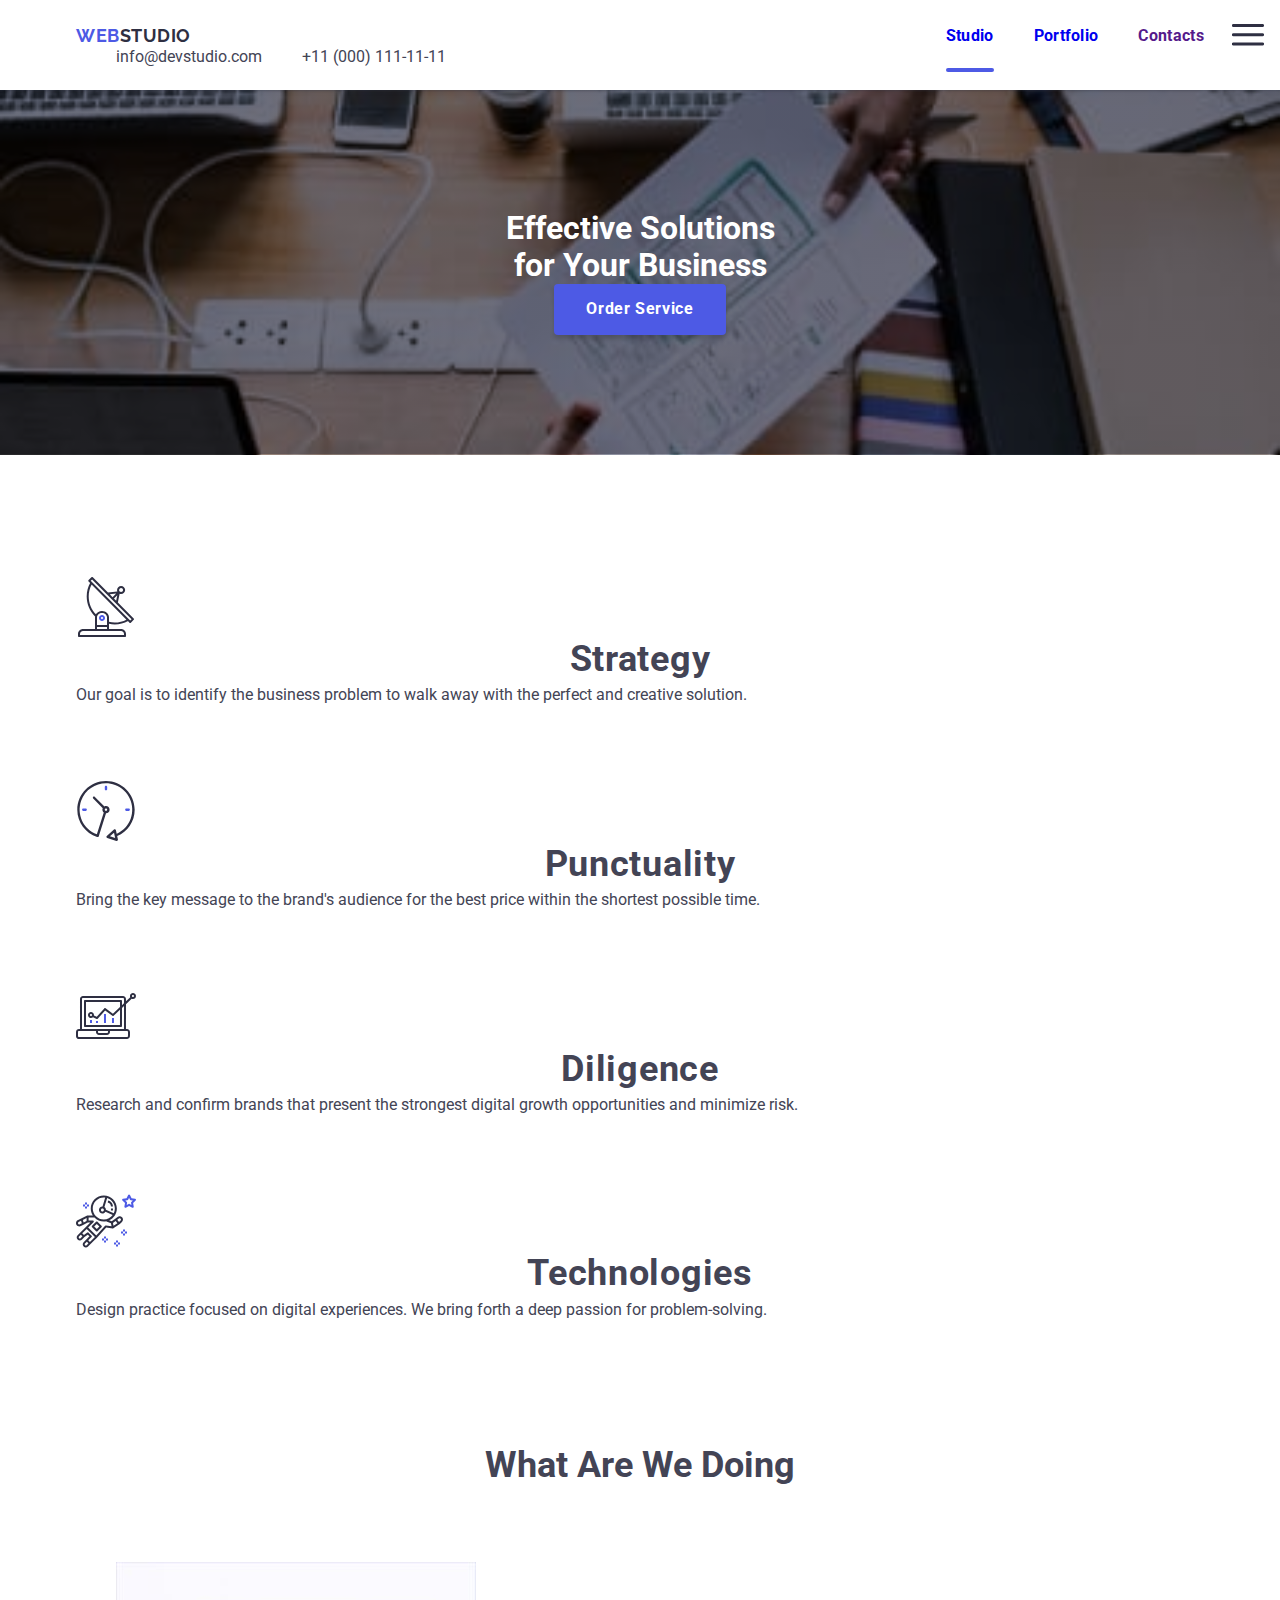
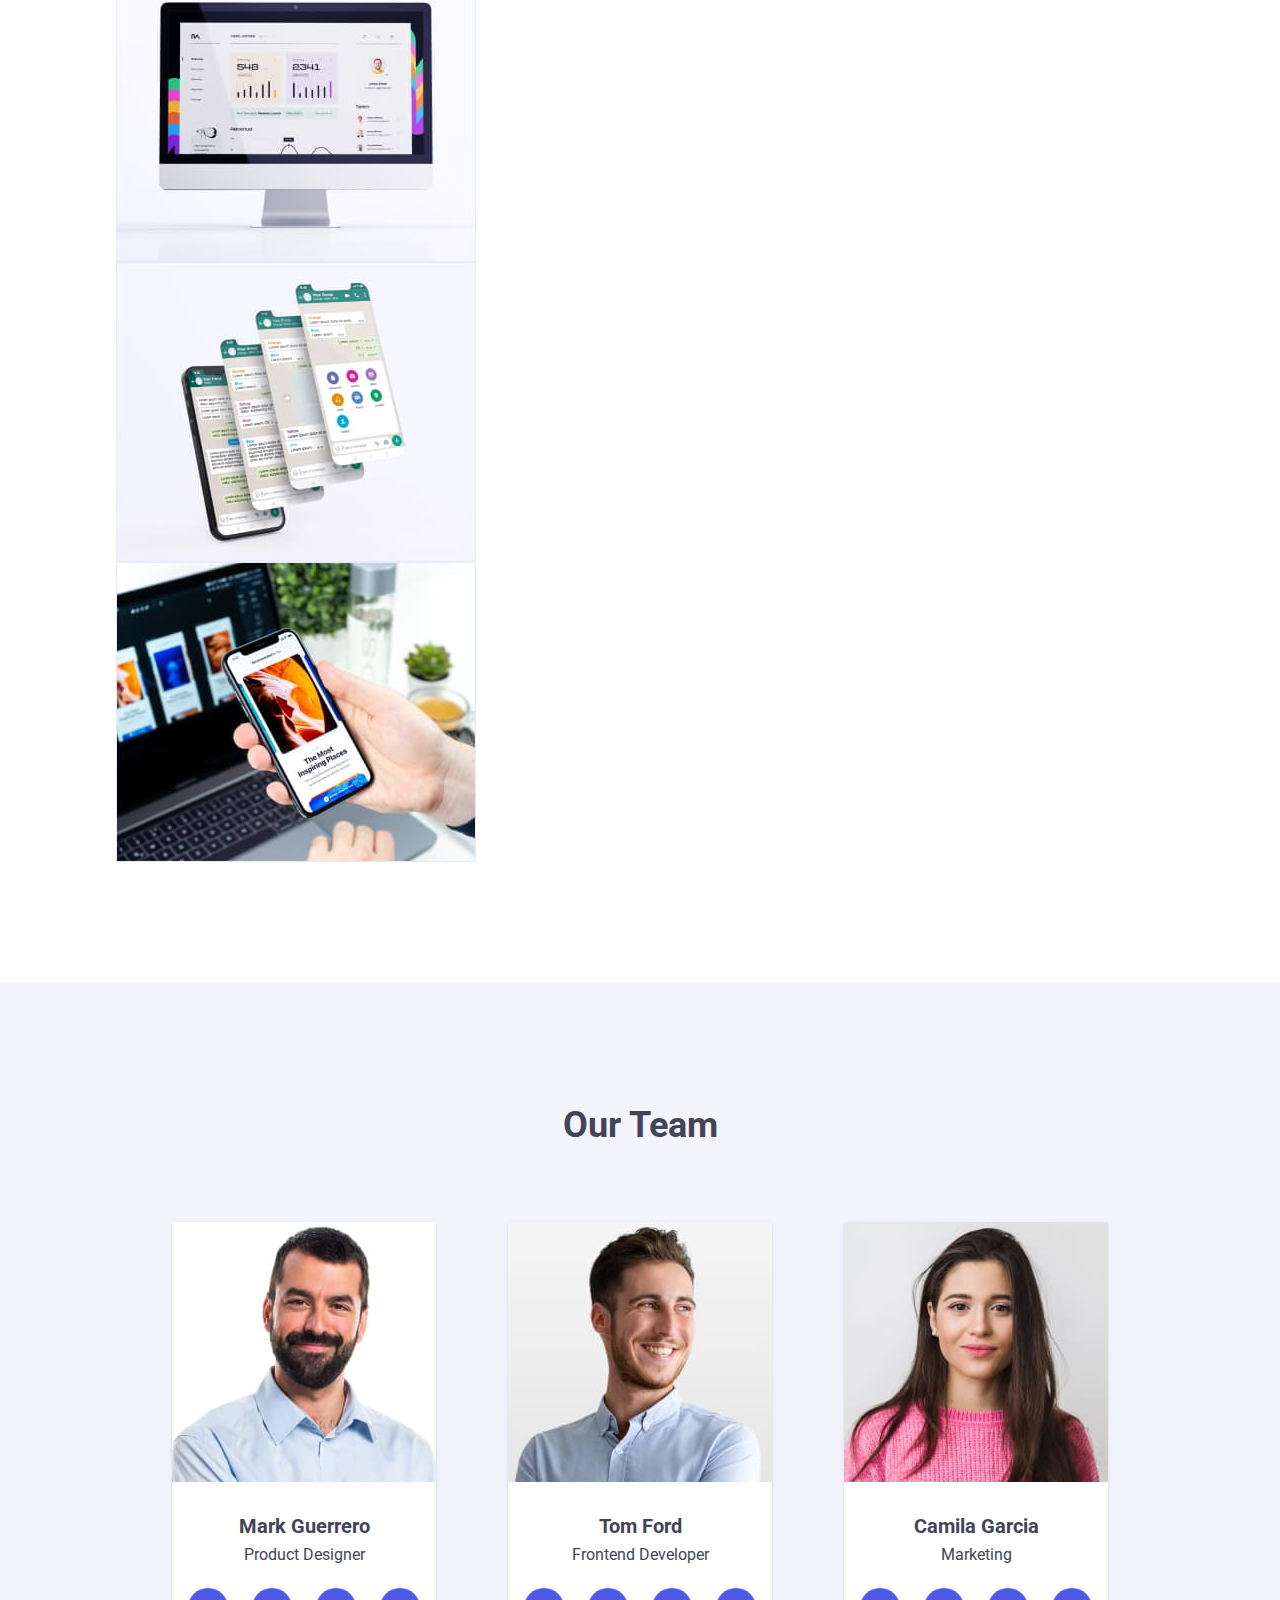
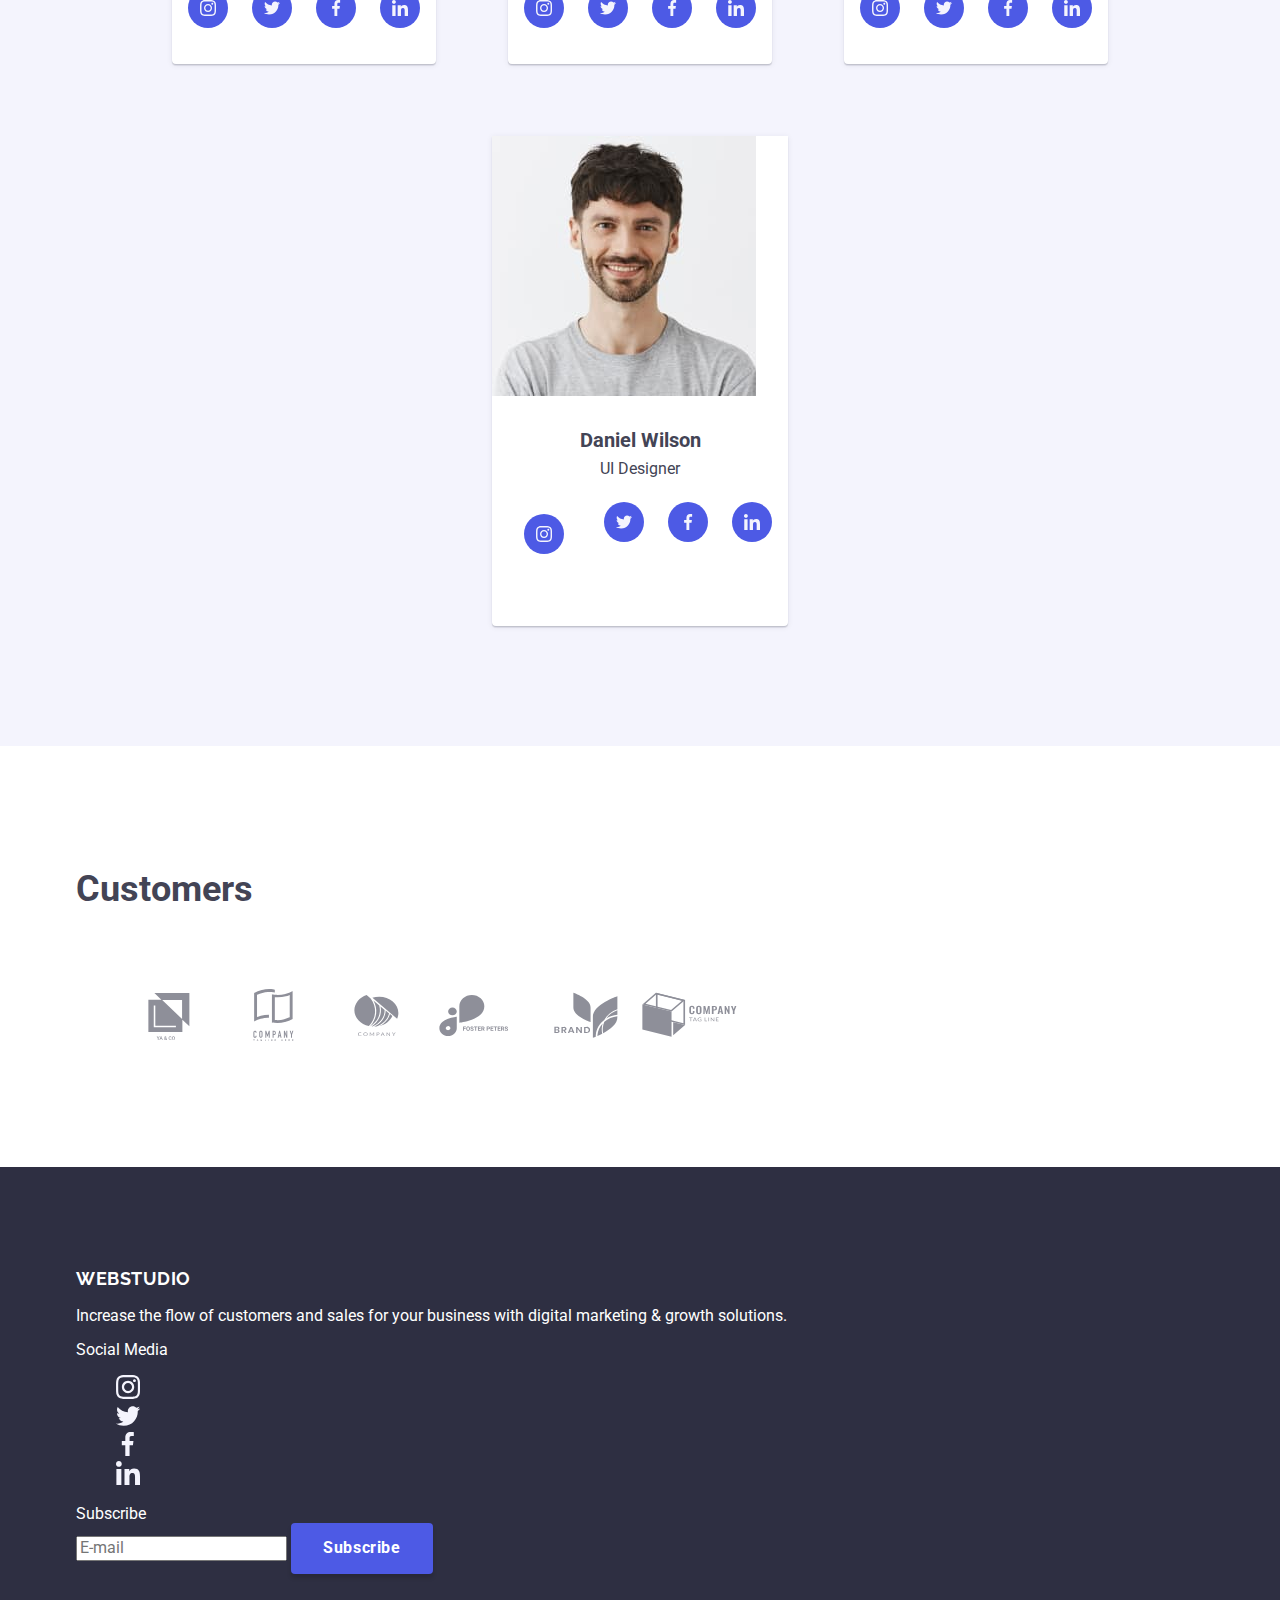
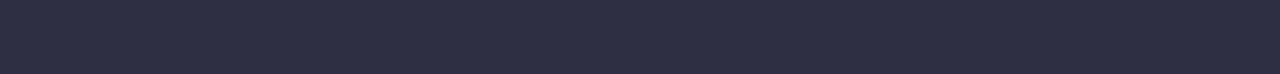
<file: index.html>
<!DOCTYPE html>
<html lang="en">
  <head>
    <meta charset="UTF-8" />
    <meta http-equiv="X-UA-Compatible" content="IE=edge" />
    <meta name="viewport" content="width=device-width>, initial-scale=1.0" />
    <title>Студия</title>
    <link
    href="https://fonts.googleapis.com/css2?family=Raleway:wght@700&family=Roboto:wght@400;500;700;900&display=swap"
    rel="stylesheet"
  />
  <link rel="stylesheet" href="https://cdnjs.cloudflare.com/ajax/libs/modern-normalize/1.1.0/modern-normalize.min.css">
  <link rel="stylesheet" href="./css/main.min.css">
  </head>
  <body class="body-no-scroll is-open">
    <!--header begins-->
    
    <header class="header">
      <div class="container header__container">
      
        <nav class="header__navigation">
          <a href="./index.html"
            class="header__logo"><span class="header__logo--blue">Web</span>Studio</a
          >

          <!--Mobile menu BEM begins-->
          <!-- <button type="button" class="menu-button is-open" data-menu-button
          aria-expanded="false"
          >
            <svg class="menu-button__cross-icon" width="32" height="22"
            aria-label="Mobile menu switcher">
              <use class="icon-menu" href="./images/icons.svg#icon-menu"></use>
              <use class="icon-cross" href="./images/icons.svg#icon-modal-cross"></use>
            </svg>
          </button>
          <div class="menu" data-menu>
              <div class="menu__container">
                    <ul class="menu__list list">
                      
                      <li><a class="menu__list-link" href="./index.html">Studio</a></li>
                      <li><a class="menu__list-link" href="./portfolio.html">Portfolio</a></li>
                      <li><a class="menu__list-link" href="">Contacts</a></li>
                    
                      </ul>
                      
                      <div class="menu__contacts">
                        <a class="menu__contacts-phone" href="href=tel:+11(000)111-11-11">+11(000)111-11-11</a>
                        <a class="menu__contacts-email" href="mailto:info@devstudio.com">info@devstudio.com</a>
                        <ul class="menu__socials list">
                          <li class="menu__socials-item">
                            <a href="" class="menu__socials-link">
                              <svg class="social-icons__illustration" width="16" height="16">
                                <use href="./images/icons.svg#icon-instagram"></use>
                              </svg>
                          </a>
          
                          <li class="menu__socials-item">
                            <a href="" class="menu__socials-link">
                              <svg class="social-icons__illustration" width="16" height="16">
                                <use href="./images/icons.svg#icon-twitter"></use>
                              </svg>
                          </a>
                          </li>
          
                          <li class="menu__socials-item">
                            <a href="" class="menu__socials-link">
                              <svg class="social-icons__illustration" width="16" height="16">
                                <use href="./images/icons.svg#icon-facebook"></use>
                              </svg>
                          </a>
                          </li>
          
                          <li class="menu__socials-item">
                            <a href="" class="menu__socials-link">
                              <svg class="social-icons__illustration" width="16" height="16">
                                <use href="./images/icons.svg#icon-linkedin"></use>
                              </svg>
                          </a>
                          </li>
                        </ul>  
                      </div>
                  
                
                  
                
              </div>
            </div> -->

            <!--Mobile menu BEM ends -->

            <!--Mobile menu no BEM begins -->
             <!--Mobile menu begins-->
          <button type="button" class="menu-button is-open" data-menu-button
          aria-expanded="false"
          >
            <svg class="button-cross-icon" width="32" height="22"
            aria-label="Mobile menu switcher">
              <use class="icon-menu" href="./images/icons.svg#icon-menu"></use>
              <use class="icon-cross" href="./images/icons.svg#icon-modal-cross"></use>
            </svg>
          </button>
          <div class="menu-container" data-menu>
              <div class="menu-container-flex">
                
                
                
                  
                    <ul class="menu-container-items list">
                      
                      <li><a class="menu-container-pages" href="./index.html">Studio</a></li>
                      <li><a class="menu-container-pages" href="./portfolio.html">Portfolio</a></li>
                      <li><a class="menu-container-pages" href="">Contacts</a></li>
                    
                      </ul>
                      
                      <div>
                        <a class="menu-container-phone" href="href=tel:+11(000)111-11-11">+11(000)111-11-11</a>
                        <a class="menu-container-email" href="mailto:info@devstudio.com">info@devstudio.com</a>
                        <ul class="menu-social-icons list">
                          <li class="social-icon">
                            <a href="" class="social-icons-link">
                              <svg class="social-icon-illustration" width="16" height="16">
                                <use href="./images/icons.svg#icon-instagram"></use>
                              </svg>
                          </a>
          
                          <li class="social-icon">
                            <a href="" class="social-icons-link">
                              <svg class="social-icon-illustration" width="16" height="16">
                                <use href="./images/icons.svg#icon-twitter"></use>
                              </svg>
                          </a>
                          </li>
          
                          <li class="social-icon">
                            <a href="" class="social-icons-link">
                              <svg class="social-icon-illustration" width="16" height="16">
                                <use href="./images/icons.svg#icon-facebook"></use>
                              </svg>
                          </a>
                          </li>
          
                          <li class="social-icon">
                            <a href="" class="social-icons-link">
                              <svg class="social-icon-illustration" width="16" height="16">
                                <use href="./images/icons.svg#icon-linkedin"></use>
                              </svg>
                          </a>
                          </li>
                        </ul>  
                      </div>
                  
                
                  
                
              </div>
            </div>

            <!--Mobile menu ends -->
             <!--Mobile menu no BEM ends -->



          <ul class="list header__main-navigation">
            <li class="header__main-navigation-item header__main-navigation-item--active"><a class="header__main-navigation-link" href="./portfolio.html">Studio</a></li>
            <li class="header__main-navigation-item"><a class="header__main-navigation-link" href="./portfolio.html">Portfolio</a></li>
            <li class="header__main-navigation-item"><a class="header__main-navigation-link" href="">Contacts</a></li>
          </ul>
        </nav>
        <div class="header__contacts">
          <a class="header__contacts-link" href="mailto:info@devstudio.com">info@devstudio.com</a>
          <a class="header__contacts-link" href="tel:+11(000)111-11-11">+11 (000) 111-11-11</a>
        </div>
        
        
    </div>
    </header>
    <!--header ends-->

    <!--hero begins-->
    <main>
      <div>
        <section class="hero section">
          <div class="container">
          <h1 class="hero__title">Effective Solutions<br> for Your Business</h1>
          <button class="button" type="button" data-modal-open>Order Service</button>
        </div>
        </section>
      </div>
      <!--hero ends-->

      <!--What are we doing begins-->
     
      <section class="section">
        <div class="container">
        <!--Benefits begins-->
        <h2 hidden>Benefits</h2>
        <ul class="list benefits" >
          <li class="benefits__item">
            <div class="benefits__icon">
                <svg class="benefits__icon-element" width="60" height="64">
                  <use href="./images/icons.svg#icon-antenna"></use>
                </svg>
            </div>
            <h3 class="heading-third-level">Strategy</h3>
            <p class="paragraph">
              Our goal is to identify the business problem to walk away with the
              perfect and creative solution.
            </p>
          </li>
          <li class="benefits__item">
            <div class="benefits__icon">
                <svg class="benefits__icon-element" width="60" height="64">
                  <use href="./images/icons.svg#icon-clock"></use>
                </svg>
            </div>
            <h3 class="heading-third-level">Punctuality</h3>
            <p class="paragraph">
              Bring the key message to the brand's audience for the best price
              within the shortest possible time.
            </p>
          </li>
          <li class="benefits__item">
            <div class="benefits__icon">
              <svg class="benefits__icon-element" width="60" height="64">
                <use href="./images/icons.svg#icon-diagram"></use>
              </svg>
            </div>
            <h3 class="heading-third-level">Diligence</h3>
            <p class="paragraph">
              Research and confirm brands that present the strongest digital
              growth opportunities and minimize risk.
            </p class="paragraph">
          </li>
          <li class="benefits__item">
            <div class="benefits__icon">
              <svg class="benefits__icon-element" width="60" height="64">
                <use href="./images/icons.svg#icon-astronaut"></use>
              </svg>
            </div>
            <h3 class="heading-third-level">Technologies</h3>
            <p class="paragraph">
              Design practice focused on digital experiences. We bring forth a
              deep passion for problem-solving.
            </p>
          </li>
        </ul>
      </div>
      </section>
    
      <!--Benefits ends-->

      <!--What are we doing begins-->
      
      <section class="section-no-top-padding">
        <div class="container our-services">
        <h2 class="heading-second-level">What Are We Doing</h2>
        <ul class="list services">
          <li class="services__item">
            <img
              srcset="./images/imac-with-dashboard@2x.jpg 2x"
              src="./images/imac-with-dashboard.jpg"
              alt="imac with dashboard"
              width="360"
            />
          </li>
          <li class="services__item">
            <img
              srcset="./images/set-of-iphone-screens@2x.jpg 2x"
              src="./images/set-of-iphone-screens.jpg"
              alt="set of iphone screens"
              width="360"
            />
          </li>
          <li class="services__item">
            <img
              srcset="./images/iphone-with-hand@2x.jpg 2x"
              src="./images/iphone-with-hand.jpg"
              alt="iphone with hand.jpg"
              width="360"
            />
          </li>
        </ul>
      </div>
      </section>
    
      <!--What are we doing ends-->

      <!--Our Team begins-->
      
        <section class="our-team section">
          <div class="container">
          <h2 class="heading-second-level">Our Team</h2>
          <ul class="list our-team__list">
            <li class="our-team__item">
              <img
                srcset="./images/mark-guerrero@2x.jpg 2x"
                width="264"
                height="260"
                src="./images/mark-guerrero.jpeg"
                alt="mark guerrero"
              />
              <div class="our-team__description">
                <h3 class="our-team__description-title">Mark Guerrero</h3>
                <p>Product Designer</p>
              </div>
              <ul class="social-icons list">
                <li class="social-icons__item">
                  <a href="" class="social-icons-link">
                    <svg class="social-icons__illustration" width="16" height="16">
                      <use href="./images/icons.svg#icon-instagram"></use>
                    </svg>
                </a>

                <li class="social-icon">
                  <a href="" class="social-icons-link">
                    <svg class="social-icons__illustration" width="16" height="16">
                      <use href="./images/icons.svg#icon-twitter"></use>
                    </svg>
                </a>
                </li>

                <li class="social-icon">
                  <a href="" class="social-icons-link">
                    <svg class="social-icons__illustration" width="16" height="16">
                      <use href="./images/icons.svg#icon-facebook"></use>
                    </svg>
                </a>
                </li>

                <li class="social-icon">
                  <a href="" class="social-icons-link">
                    <svg class="social-icons__illustration" width="16" height="16">
                      <use href="./images/icons.svg#icon-linkedin"></use>
                    </svg>
                </a>
                </li>

              </ul>
            </li>
            <li class="our-team__item">
              <img
                srcset="./images/tom-ford@2x.jpg 2x"
                height="260"
                width="264"
                src="./images/tom-ford.jpeg"
                alt="tom ford"
              />
              <div class="our-team__description">
                <h3 class="our-team__description-title">Tom Ford</h3>
                <p>Frontend Developer</p>
              </div>
              <ul class="social-icons list">
                <li class="social-icon">
                  <a href="" class="social-icons-link">
                    <svg class="social-icons__illustration" width="16" height="16">
                      <use href="./images/icons.svg#icon-instagram"></use>
                    </svg>
                </a>

                <li class="social-icon">
                  <a href="" class="social-icons-link">
                    <svg class="social-icons__illustration" width="16" height="16">
                      <use href="./images/icons.svg#icon-twitter"></use>
                    </svg>
                </a>
                </li>

                <li class="social-icon">
                  <a href="" class="social-icons-link">
                    <svg class="social-icons__illustration" width="16" height="16">
                      <use href="./images/icons.svg#icon-facebook"></use>
                    </svg>
                </a>
                </li>

                <li class="social-icon">
                  <a href="" class="social-icons-link">
                    <svg class="social-icons__illustration" width="16" height="16">
                      <use href="./images/icons.svg#icon-linkedin"></use>
                    </svg>
                </a>
                </li>

              </ul>
            </li>
            <li class="our-team__item">
              <img
                srcset="./images/camila-garcia@2x.jpg 2x"
                height="260"
                width="264"
                src="./images/camila-garcia.jpeg"
                alt="camila garcia"
              />
              <div class="our-team__description">
                <h3 class="our-team__description-title">Camila Garcia</h3>
                <p>Marketing</p>
              </div>
              <ul class="social-icons list">
                <li class="social-icon">
                  <a href="" class="social-icons-link">
                    <svg class="social-icons__illustration" width="16" height="16">
                      <use href="./images/icons.svg#icon-instagram"></use>
                    </svg>
                </a>

                <li class="social-icon">
                  <a href="" class="social-icons-link">
                    <svg class="social-icons__illustration" width="16" height="16">
                      <use href="./images/icons.svg#icon-twitter"></use>
                    </svg>
                </a>
                </li>

                <li class="social-icon">
                  <a href="" class="social-icons-link">
                    <svg class="social-icons__illustration" width="16" height="16">
                      <use href="./images/icons.svg#icon-facebook"></use>
                    </svg>
                </a>
                </li>

                <li class="social-icon">
                  <a href="" class="social-icons-link">
                    <svg class="social-icons__illustration" width="16" height="16">
                      <use href="./images/icons.svg#icon-linkedin"></use>
                    </svg>
                </a>
                </li>

              </ul>
            </li>
            <li class="our-team__item">
              <img
                srcset="./images/daniel-wilson@2x.jpg 2x"
                height="260"
                width="264"
                src="./images/daniel-wilson.jpeg"
                alt="daniel wilso"
              />
              <div class="our-team__description">
                <h3 class="our-team__description-title">Daniel Wilson</h3>
                <p>UI Designer</p>
              </div>
              <ul class="social-icons list">
                <li class="social-icons">
                  <a href="" class="social-icons-link">
                    <svg class="social-icons__illustration" width="16" height="16">
                      <use href="./images/icons.svg#icon-instagram"></use>
                    </svg>
                </a>

                <li class="social-icon">
                  <a href="" class="social-icons-link">
                    <svg class="social-icons__illustration" width="16" height="16">
                      <use href="./images/icons.svg#icon-twitter"></use>
                    </svg>
                </a>
                </li>

                <li class="social-icon">
                  <a href="" class="social-icons-link">
                    <svg class="social-icons__illustration" width="16" height="16">
                      <use href="./images/icons.svg#icon-facebook"></use>
                    </svg>
                </a>
                </li>

                <li class="social-icon">
                  <a href="" class="social-icons-link">
                    <svg class="social-icons__illustration" width="16" height="16">
                      <use href="./images/icons.svg#icon-linkedin"></use>
                    </svg>
                </a>
                </li>

              </ul>
            </li>
          </ul>
        </div>   
        </section>
      
      <!--Our Team ends-->

      <!--Customers begins-->
      <section class="customers section">
        <div class="container">
          <h2 class="heading-second-level">Customers</h2>
          <ul class="customers__logos list">
            <li class="customers__logos-item">
                <a href="" class="customers__logos-link">
                  <svg class="customers__logos-element" width="104" height="56">
                    <use href="./images/icons.svg#icon-logo-1">
                    </use>
                  </svg>
                </a>
            </li>

            <li class="customers__logos-item">
                <a href="" class="customers__logos-link">
                    <svg class="customers__logos-element" width="104" height="56">
                      <use href="./images/icons.svg#icon-logo-2"></use>
                    </svg>
                </a>
            </li>

            <li class="customers__logos-item">
              <a href="" class="customers__logos-link">
                  <svg class="customers__logos-element" width="104" height="56">
                    <use href="./images/icons.svg#icon-logo-3"></use>
                  </svg>
                </a>
            </li>

            <li class="customers__logos-item">
              <a href="" class="customers__logos-link">
                  <svg class="customers__logos-element" width="104" height="56">
                    <use href="./images/icons.svg#icon-logo-4"></use>
                  </svg>
              </a>
            </li>

            <li class="customers__logos-item">
              <a href="" class="customers__logos-link">
                <svg class="customers__logos-element" width="104" height="56">
                  <use href="./images/icons.svg#icon-logo-5"></use>
                </svg>
              </a>
            </li>

            <li class="customers__logos-item">
              <a href="" class="customers__logos-link">
                <svg class="customers__logos-element" width="104" height="56">
                  <use href="./images/icons.svg#icon-logo-6"></use>
                </svg>
              </a>
            </li>
          </ul>

        </div>
      </section>

      <!--Customers ends-->
    </main>

    <!--Footer begins-->
    <footer>
      <div class="container">
        <div class="footer__wrap">
          <div class="footer__wrap--row">
            <div class="footer">
              <div class="footer__about-company">
                <a class="logo-footer" href=""
                  ><span class="blue-logo">Web</span>Studio</a
                >
                <p class="footer__text">
                  Increase the flow of customers and sales for your business with
                  digital marketing & growth solutions.
                </p>
              </div>
            </div>
  
            <div class="footer__social">
              <p class="footer__social-heading">Social Media</p>
              <p></p>
              <div class="footer__social-icons">
                <ul class="footer__social-icons-list list">
                  <li class="footer__social-icons-item">
                    <a href="" class="footer__social-icons-link">
                      <svg
                        class="footer__social-icons-illustration"
                        width="24"
                        height="24"
                      >
                        <use
                          href="./images/icons.svg#icon-instagram-footer"
                        ></use>
                      </svg>
                    </a>
                  </li>
  
                  <li class="footer__social-icons-item">
                    <a href="" class="footer__social-icons-link">
                      <svg
                        class="footer__social-icons-illustration"
                        width="24"
                        height="24"
                      >
                        <use href="./images/icons.svg#icon-twitter-footer"></use>
                      </svg>
                    </a>
                  </li>
  
                  <li class="footer__social-icons-item">
                    <a href="" class="footer__social-icons-link">
                      <svg
                        class="footer__social-icons-illustration"
                        width="24"
                        height="24"
                      >
                        <use href="./images/icons.svg#icon-facebook-footer"></use>
                      </svg>
                    </a>
                  </li>
  
                  <li class="footer__social-icons-item">
                    <a href="" class="footer__social-icons-link">
                      <svg
                        class="footer__social-icons-illustration"
                        width="24"
                        height="24"
                      >
                        <use href="./images/icons.svg#icon-linkedin-footer"></use>
                      </svg>
                    </a>
                  </li>
                </ul>
              </div>
            </div>
          </div>

          <div class="footer__subscribe">
            <p class="footer__subscribe-heading">Subscribe</p>
            <form class="footer__input">
              <label for="subscribe">
                <input
                  class="footer__input-label"
                  type="email"
                  name="subscribe"
                  placeholder="E-mail"
                />
              </label>
              <button class="button--footer button" type="submit">
                Subscribe
              </button>
            </form>
          </div>
        </div>
      </div>
    </footer>
    
    <!--Modal window begins-->

    <div class="backdrop is-hidden" data-modal>
        <div class="modal is-hidden">
          
          <div class="modal__wrap">
            <button data-modal-close class="button button--modal">
              <svg class="button__element" width="8" height="8">
                <use href="./images/icons.svg#icon-modal-cross"></use>
              </svg>
            </button>

            <div class="modal__container">
              <p class="modal__text">Leave your contacts and we will call you back</p>
              <form class="modal__form">
                <label class="modal__form-label" for="name">
                  Name
                      <div class="modal__input-name"><input name="text" type="text"></div>
                      <svg class="modal__input-name-icon" width="18" height="18">
                        <use href="./images/icons.svg#icon-person"></use>
                      </svg>
                    </label>
                 <label class="modal__form-label" for="phone">
                  Phone
                
                  <div class="modal__input-phone"><input name="phone" type="tel"></div>
                  <svg class="modal__input-phone-icon" width="18" height="24">
                    <use href="./images/icons.svg#icon-phone"></use>
                  </svg>
                </label>
                 <label class="modal__form-label" for="email">
                  Email
                 
                  <div class="modal__input-email"><input name="email" type="email"></div>
                  <svg class="modal__input-email" width="18" height="24">
                    <use href="./images/icons.svg#icon-email"></use>
                  </svg>
                </label>
                 <label class="modal__form-label"  for="comment">
                  Comment
                  <textarea class="modal__input-comment" name="comment" id="" cols="30" rows="9" placeholder="Text input"></textarea>
                  </label>
                 <label class="service-label-row">
                  <input class="modal__input-comment" type="checkbox">
                  <span class="checkbox-icon"></span>
                  I accept the terms and conditions of the <a class="privacy-policy-link">Privacy Policy</a>
                </label>
                <button class="button btn-modal" type="submit">Send</button>
              </form>
            </div>
          </div>

        </div>
    </div>
      <!--Modal window ends-->

    <!--Footer ends-->
    <script src="./js/modal.js"></script>
    <script src="./js/mobile-menu.js"></script>
  </body>
</html>
</file>
<file: css/main.min.css>
body{background-color:var(--primary-background-color);color:var(--primary-text-color);font-family:Roboto,sans-serif,Arial,Helvetica,sans-serif;font-size:16px}.is-open .body-no-scroll{height:100vh;width:100vw;-ms-touch-action:none;touch-action:none;-webkit-overflow-scrolling:none;overflow:hidden;-ms-scroll-chaining:none;overscroll-behavior:none}.container{max-width:1158px;margin:0 auto;padding:0 15px 0 15px}.section-no-padding{padding:0}.section-no-top-padding{padding:0;padding-bottom:120px}h1,h2,h3,h4,h5,h6,p,ul{margin-top:0;margin-bottom:0}img{display:block}.list{list-style:none}nav a,footer a{text-decoration:none}.benefits{padding-left:0;gap:24px}.benefit-icons{display:-webkit-box;display:-ms-flexbox;display:flex;background-color:var(--secondary-background-color);height:112px;margin-bottom:8px;-webkit-box-pack:center;-ms-flex-pack:center;justify-content:center;-webkit-box-align:center;-ms-flex-align:center;align-items:center}.our-services{text-align:center}.heading-third-level{font-size:20px;line-height:1.2;letter-spacing:.02em}.portfolio-menu{display:-webkit-inline-box;display:-ms-inline-flexbox;display:inline-flex;padding-left:0;margin-bottom:48px}.portfolio-items{padding-left:0;display:-webkit-box;display:-ms-flexbox;display:flex;-ms-flex-wrap:wrap;flex-wrap:wrap;row-gap:48px;-webkit-column-gap:24px;-moz-column-gap:24px;column-gap:24px}.portfolio-items h2{margin-bottom:8px}.portfolio-image-wrap{position:relative;overflow:hidden}.portfolio-image-overlay::before{content:"";position:absolute;display:inline-block;width:100%;height:100%;background-color:var(--accent-color);-webkit-transform:translateY(100%);transform:translateY(100%);-webkit-transition:-webkit-transform 250ms cubic-bezier(0.4, 0, 0.2, 1);transition:-webkit-transform 250ms cubic-bezier(0.4, 0, 0.2, 1);transition:transform 250ms cubic-bezier(0.4, 0, 0.2, 1);transition:transform 250ms cubic-bezier(0.4, 0, 0.2, 1), -webkit-transform 250ms cubic-bezier(0.4, 0, 0.2, 1)}.portfolio-element-link:hover .portfolio-image-overlay::before{-webkit-transform:translateY(0%);transform:translateY(0%)}.portfolio-image-text-over{position:absolute;top:0;left:0;padding:40px 32px;font-family:"Roboto",sans-serif;font-size:16px;line-height:1.5;color:var(--primary-background-color);letter-spacing:.02em;-webkit-transform:translateY(200%);transform:translateY(200%);-webkit-transition:-webkit-transform 250ms cubic-bezier(0.4, 0, 0.2, 1);transition:-webkit-transform 250ms cubic-bezier(0.4, 0, 0.2, 1);transition:transform 250ms cubic-bezier(0.4, 0, 0.2, 1);transition:transform 250ms cubic-bezier(0.4, 0, 0.2, 1), -webkit-transform 250ms cubic-bezier(0.4, 0, 0.2, 1)}.portfolio-element-link:hover .portfolio-image-text-over{-webkit-transform:translateY(0%);transform:translateY(0%)}.portfolio-description{padding:32px 16px;-webkit-box-shadow:0px 1px 6px rgba(46,47,66,.08);box-shadow:0px 1px 6px rgba(46,47,66,.08)}.portfolio-card:hover{-webkit-box-shadow:0px 1px 6px rgba(46,47,66,.08);box-shadow:0px 1px 6px rgba(46,47,66,.08);cursor:pointer}@media screen and (max-width: 479px){.container{max-width:479px}.section{padding:96px 0 96px 0}}@media screen and (min-width: 480px){.container{width:480px}.section{padding:96px 0 96px 0}.section-smaller-top{padding:48px 0 96px 0}}@media screen and (min-width: 768px){.container{width:768px}.section{padding:96px 0 96px 0}.section-smaller-top{padding:64px 0 96px 0}}@media screen and (min-width: 1200px){.container{width:1158px}.section{padding:120px 0 120px 0}.section-smaller-top{padding:96px 0 96px 0}}.section-no-padding{padding:0}.section-no-top-padding{padding:0;padding-bottom:120px}:root{--accent-color: #4d5ae5;--accent-clicked-butoon: #404bbf;--title-text-color: #2e2f42;--primary-text-color: #434455;--primary-background-color: #fff;--secondary-background-color: #f4f4fd;--dark-background-color: #2e2f42}.heading-second-level{font-family:Roboto,sans-serif;font-size:36px;line-height:1.33;margin-bottom:72px}.heading-third-level{font-family:Roboto,sans-serif;font-size:36px;line-height:.9;text-align:center;margin-bottom:8px}.paragraph{font-family:Roboto,sans-serif;font-size:16px;line-height:1.5}.menu-button{display:-webkit-inline-box;display:-ms-inline-flexbox;display:inline-flex;background-color:rgba(0,0,0,0);border:none;stroke:var(--title-text-color);cursor:pointer;margin:0;padding:0}.button,.button--modal,.button-light{font-family:Roboto,sans-serif;font-size:16px;line-height:1.17;font-weight:700;letter-spacing:.04em;background-color:var(--accent-color);color:var(--primary-background-color);cursor:pointer;border:none;padding:16px 32px 16px 32px;-webkit-box-shadow:0px 4px 4px rgba(0,0,0,.15);box-shadow:0px 4px 4px rgba(0,0,0,.15);border-radius:4px;-webkit-transition:background-color 250ms cubic-bezier(0.4, 0, 0.2, 1);transition:background-color 250ms cubic-bezier(0.4, 0, 0.2, 1)}.button:hover,.button--modal:hover,.button-light:hover,.button:focus,.button--modal:focus,.button-light:focus{background-color:var(--accent-clicked-butoon)}.button-light{line-height:1.5;border:1px solid #e7e9fc;padding:12px 24px;border-radius:4px;margin-right:24px;-webkit-box-shadow:none;box-shadow:none;-webkit-transition:background-color 250ms cubic-bezier(0.4, 0, 0.2, 1),color 250ms cubic-bezier(0.4, 0, 0.2, 1),border 250ms cubic-bezier(0.4, 0, 0.2, 1),-webkit-box-shadow 250ms cubic-bezier(0.4, 0, 0.2, 1);transition:background-color 250ms cubic-bezier(0.4, 0, 0.2, 1),color 250ms cubic-bezier(0.4, 0, 0.2, 1),border 250ms cubic-bezier(0.4, 0, 0.2, 1),-webkit-box-shadow 250ms cubic-bezier(0.4, 0, 0.2, 1);transition:background-color 250ms cubic-bezier(0.4, 0, 0.2, 1),color 250ms cubic-bezier(0.4, 0, 0.2, 1),border 250ms cubic-bezier(0.4, 0, 0.2, 1),box-shadow 250ms cubic-bezier(0.4, 0, 0.2, 1);transition:background-color 250ms cubic-bezier(0.4, 0, 0.2, 1),color 250ms cubic-bezier(0.4, 0, 0.2, 1),border 250ms cubic-bezier(0.4, 0, 0.2, 1),box-shadow 250ms cubic-bezier(0.4, 0, 0.2, 1),-webkit-box-shadow 250ms cubic-bezier(0.4, 0, 0.2, 1)}.button-light:last-child{margin-right:0}.button-light:hover,.button-light:focus{color:var(--primary-background-color);background-color:var(--accent-color);border:1px solid var(--accent-color);-webkit-box-shadow:0px 3px 1px rgba(0,0,0,.1),0px 2px 1px rgba(0,0,0,.08),0px 2px 2px rgba(0,0,0,.12);box-shadow:0px 3px 1px rgba(0,0,0,.1),0px 2px 1px rgba(0,0,0,.08),0px 2px 2px rgba(0,0,0,.12)}.button--modal{display:-webkit-box;display:-ms-flexbox;display:flex;-webkit-box-pack:center;-ms-flex-pack:center;justify-content:center;-webkit-box-align:center;-ms-flex-align:center;align-items:center;width:24px;height:24px;background-color:#e7e9fc;border:1px solid rgba(0,0,0,.1);border-radius:50%;-webkit-box-shadow:none;box-shadow:none;-webkit-transition:background-color 250ms cubic-bezier(0.4, 0, 0.2, 1);transition:background-color 250ms cubic-bezier(0.4, 0, 0.2, 1);margin-left:auto;margin-bottom:24px}.button--modal:hover,.button--modal:focus{border:none;background-color:var(--accent-color)}.button--modal:hover .button__element{fill:var(--primary-background-color)}.button__element{fill:#000}.header{position:relative;padding-top:24px;padding-bottom:24px;-webkit-box-shadow:0px 2px 1px rgba(46,47,66,.08),0px 1px 1px rgba(46,47,66,.16),0px 1px 6px rgba(46,47,66,.08);box-shadow:0px 2px 1px rgba(46,47,66,.08),0px 1px 1px rgba(46,47,66,.16),0px 1px 6px rgba(46,47,66,.08)}.header__container{-webkit-box-align:center;-ms-flex-align:center;align-items:center;-webkit-box-pack:justify;-ms-flex-pack:justify;justify-content:space-between}.header__navigation{display:-webkit-box;display:-ms-flexbox;display:flex;-webkit-box-align:center;-ms-flex-align:center;align-items:center;-webkit-box-pack:justify;-ms-flex-pack:justify;justify-content:space-between}.header__main-navigation{display:-webkit-box;display:-ms-flexbox;display:flex;padding-left:0;gap:40px}.header__main-navigation-item{display:block}.header__main-navigation{color:var(--title-text-color);text-decoration:none;font-weight:700;font-size:16px;line-height:1.5;letter-spacing:.02em;-webkit-transition:color 250ms cubic-bezier(0.4, 0, 0.2, 1);transition:color 250ms cubic-bezier(0.4, 0, 0.2, 1)}.header__main-navigation-item{position:relative}.header__main-navigation-item--active{color:var(--accent-color)}.header__main-navigation-item--active::after{content:"";display:inline-block;position:absolute;bottom:-100%;left:0;background-color:var(--accent-color);width:100%;height:4px;border-radius:2px}.header__main-navigation-link:hover,.header__main-navigation-link:focus{color:var(--accent-color)}.header__contacts{display:-webkit-box;display:-ms-flexbox;display:flex}.header__contacts-link{font-family:inherit;color:var(--primary-text-color);text-decoration:none;margin-left:40px;-webkit-transition:color 250ms cubic-bezier(0.4, 0, 0.2, 1);transition:color 250ms cubic-bezier(0.4, 0, 0.2, 1)}.header__contacts-link:hover,.header__contacts-link:focus{color:var(--accent-color)}.menu-container{position:absolute;overflow-y:scroll}.mobile-menu-container{position:fixed}.menu-button .icon-cross{display:block}.menu-button .icon-menu{display:none}.menu-button.is-open .icon-cross{display:none}.menu-button.is-open .icon-menu{display:block}.menu-container{display:none;position:fixed;top:0;left:0;background-color:var(--primary-background-color);width:100vw;height:100vh}.menu-container-small{display:-webkit-box;display:-ms-flexbox;display:flex;-webkit-box-orient:vertical;-webkit-box-direction:normal;-ms-flex-direction:column;flex-direction:column;-webkit-box-pack:justify;-ms-flex-pack:justify;justify-content:space-between}.menu-container-flex{display:-webkit-box;display:-ms-flexbox;display:flex;-webkit-box-orient:vertical;-webkit-box-direction:normal;-ms-flex-direction:column;flex-direction:column;-webkit-box-pack:justify;-ms-flex-pack:justify;justify-content:space-between;height:100vh;padding:40px}.menu-button{cursor:pointer;z-index:2;position:absolute;top:24px;right:16px}.menu-container.is-open{display:block;position:fixed;z-index:1}.menu-container-items{padding-left:0;margin-top:40px}.menu-container-pages{display:block;font-family:"Roboto",sans-serif;font-size:36px;font-weight:700;line-height:1.11;color:var(--title-text-color);letter-spacing:.02em;text-transform:capitalize;margin-bottom:40px}.menu-container-pages:hover,.menu-container-pages:focus{color:var(--accent-color)}.menu-container-phone{font-family:"Roboto";font-style:normal;font-weight:600;font-size:36px;line-height:1.33;color:var(--accent-color)}.menu-container-email{display:block;font-family:"Roboto";font-style:normal;font-weight:500;font-size:20px;line-height:1.2;color:var(--title-text-color);margin-top:40px}.menu-social-icons{display:-webkit-box;display:-ms-flexbox;display:flex;gap:56px;padding-left:0;margin-top:48px}@media screen and (max-width: 479px){.header__main-navigation{display:none}.header__contacts{display:none}.menu__contacts{display:none}}.backdrop{position:fixed;top:0;left:0;width:100%;height:100%;background-color:rgba(46,47,66,.4);opacity:1;-webkit-transition:opacity 250ms cubic-bezier(0.4, 0, 0.2, 1);transition:opacity 250ms cubic-bezier(0.4, 0, 0.2, 1)}.backdrop.is-hidden{opacity:0;pointer-events:none;-webkit-transition:opacity 250ms cubic-bezier(0.4, 0, 0.2, 1);transition:opacity 250ms cubic-bezier(0.4, 0, 0.2, 1)}.backdrop.is-hidden .backdrop{-webkit-transform:translate(-50%, -50%) scale(0.5);transform:translate(-50%, -50%) scale(0.5)}.modal{display:-webkit-box;display:-ms-flexbox;display:flex;position:absolute;-webkit-box-pack:center;-ms-flex-pack:center;justify-content:center;top:50%;left:50%;background-color:#fcfcfc;-webkit-box-shadow:0px 1px 1px rgba(0,0,0,.14),0px 1px 3px rgba(0,0,0,.12),0px 2px 1px rgba(0,0,0,.2);box-shadow:0px 1px 1px rgba(0,0,0,.14),0px 1px 3px rgba(0,0,0,.12),0px 2px 1px rgba(0,0,0,.2);border-radius:4px;-webkit-transform:translate(-50%, -50%) scale(1);transform:translate(-50%, -50%) scale(1);-webkit-transition:-webkit-transform 250ms cubic-bezier(0.4, 0, 0.2, 1);transition:-webkit-transform 250ms cubic-bezier(0.4, 0, 0.2, 1);transition:transform 250ms cubic-bezier(0.4, 0, 0.2, 1);transition:transform 250ms cubic-bezier(0.4, 0, 0.2, 1), -webkit-transform 250ms cubic-bezier(0.4, 0, 0.2, 1)}.modal__wrap{padding:24px}.modal__text{font-family:"Roboto",sans-serif;font-weight:600;font-size:16px;line-height:1.5;text-align:center;letter-spacing:.02em;color:var(--title-text-color);margin-bottom:16px}.modal__form-label{display:-webkit-box;display:-ms-flexbox;display:flex;position:relative;width:360px;-webkit-box-orient:vertical;-webkit-box-direction:normal;-ms-flex-direction:column;flex-direction:column;font-family:"Roboto" sans-serif;font-size:12px;line-height:1.17;letter-spacing:.01em;color:#8e8f99}.modal__form-label>textarea{resize:none;border:1px solid rgba(33,33,33,.2);border-radius:4px;margin-top:4px;margin-bottom:16px}.modal__input-comment::-webkit-input-placeholder{font-family:"Roboto",sans-serif;font-size:12px;line-height:1.17;letter-spacing:.01em;color:rgba(117,117,117,.5)}.modal__input-comment::-moz-placeholder{font-family:"Roboto",sans-serif;font-size:12px;line-height:1.17;letter-spacing:.01em;color:rgba(117,117,117,.5)}.modal__input-comment:-ms-input-placeholder{font-family:"Roboto",sans-serif;font-size:12px;line-height:1.17;letter-spacing:.01em;color:rgba(117,117,117,.5)}.modal__input-comment::-ms-input-placeholder{font-family:"Roboto",sans-serif;font-size:12px;line-height:1.17;letter-spacing:.01em;color:rgba(117,117,117,.5)}.modal__input-comment::placeholder{font-family:"Roboto",sans-serif;font-size:12px;line-height:1.17;letter-spacing:.01em;color:rgba(117,117,117,.5)}.modal__input-comment:focus::-webkit-input-placeholder{color:rgba(0,0,0,0)}.modal__input-comment:focus::-moz-placeholder{color:rgba(0,0,0,0)}.modal__input-comment:focus:-ms-input-placeholder{color:rgba(0,0,0,0)}.modal__input-comment:focus::-ms-input-placeholder{color:rgba(0,0,0,0)}.modal__input-comment:focus::placeholder{color:rgba(0,0,0,0)}.modal__input-name>input,.modal__input-phone>input,.modal__input-email>input{height:40px;width:360px;border:1px solid rgba(33,33,33,.2);border-radius:4px;margin-bottom:8px;margin-top:4px;padding-left:34px;-webkit-transition:border 250ms cubic-bezier(0.4, 0, 0.2, 1);transition:border 250ms cubic-bezier(0.4, 0, 0.2, 1)}.modal__form-label>textarea{padding:8px 16px;-webkit-transition:border 250ms cubic-bezier(0.4, 0, 0.2, 1);transition:border 250ms cubic-bezier(0.4, 0, 0.2, 1)}.modal__form-label{position:relative}.modal__input-name-icon{position:absolute;top:55%;left:26px;-webkit-transform:translate(-50%, -50%);transform:translate(-50%, -50%);-webkit-transition:fill 250ms cubic-bezier(0.4, 0, 0.2, 1);transition:fill 250ms cubic-bezier(0.4, 0, 0.2, 1)}.modal__input-phone-icon{position:absolute;top:58%;left:26px;-webkit-transform:translate(-50%, -50%);transform:translate(-50%, -50%);-webkit-transition:fill 250ms cubic-bezier(0.4, 0, 0.2, 1);transition:fill 250ms cubic-bezier(0.4, 0, 0.2, 1)}.modal__input-email{position:absolute;top:58%;left:26px;-webkit-transform:translate(-50%, -50%);transform:translate(-50%, -50%);-webkit-transition:fill 250ms cubic-bezier(0.4, 0, 0.2, 1);transition:fill 250ms cubic-bezier(0.4, 0, 0.2, 1)}.modal__input-name input:focus,.modal__input-phone input:focus,.modal__input-email input:focus,.modal__form-label textarea:focus{border:1px solid var(--accent-color)}.modal__input-name:focus-within+svg,.modal__input-phone:focus-within+svg,.modal__input-email:focus-within+svg{fill:var(--accent-color)}.modal__input-comment{-webkit-appearance:none;-moz-appearance:none;appearance:none}.modal .checkbox-icon{display:inline-block;width:16px;height:16px;border:1.25px solid var(--title-text-color);border-radius:2px;-webkit-transition:background-color 250ms cubic-bezier(0.4, 0, 0.2, 1),border 250ms cubic-bezier(0.4, 0, 0.2, 1);transition:background-color 250ms cubic-bezier(0.4, 0, 0.2, 1),border 250ms cubic-bezier(0.4, 0, 0.2, 1);margin-right:8px}.modal__input-comment:checked+.checkbox-icon{background-color:var(--accent-color);border:none;background-image:url(../images/tick.svg);background-repeat:no-repeat;background-size:cover}.service-label-row{display:-webkit-box;display:-ms-flexbox;display:flex;position:absolute;left:16px;-webkit-box-orient:horizontal;-webkit-box-direction:normal;-ms-flex-direction:row;flex-direction:row;width:360px;font-family:"Roboto" sans-serif;font-size:12px;line-height:1.17;letter-spacing:.01em;color:#8e8f99;-webkit-box-align:center;-ms-flex-align:center;align-items:center}.service-label-row>input{margin-right:8px}.btn-modal{display:block;width:170px;margin:0 auto;margin-top:40px}.privacy-policy-link{color:var(--accent-clicked-butoon);padding-left:4px;cursor:pointer;text-decoration:underline}.hero{-webkit-box-align:center;-ms-flex-align:center;align-items:center;color:var(--primary-background-color);text-align:center;background-image:-webkit-gradient(linear, left top, right top, from(rgba(46, 47, 66, 0.7)), to(rgba(46, 47, 66, 0.7))),url(../images/hero-bcg-mobile.jpeg);background-image:linear-gradient(to right, rgba(46, 47, 66, 0.7), rgba(46, 47, 66, 0.7)),url(../images/hero-bcg-mobile.jpeg);background-blend-mode:multiply;background-repeat:no-repeat;background-size:cover;background-position:center;margin:0 auto}@media screen and (min-device-pixel-ratio: 2)and (max-width: 479px),screen and (-webkit-min-device-pixel-ratio: 2)and (max-width: 479px),screen and (min-resolution: 192dpi)and (max-width: 479px),screen and (min-resolution: 2dppx)and (max-width: 479px){.hero{background-image:-webkit-gradient(linear, left top, right top, from(rgba(46, 47, 66, 0.7)), to(rgba(46, 47, 66, 0.7))),url(../images/hero-bcg-mobile@2x.jpeg);background-image:linear-gradient(to right, rgba(46, 47, 66, 0.7), rgba(46, 47, 66, 0.7)),url(../images/hero-bcg-mobile@2x.jpeg)}}@media screen and (min-device-pixel-ratio: 2)and (min-width: 480px),screen and (-webkit-min-device-pixel-ratio: 2)and (min-width: 480px),screen and (min-resolution: 192dpi)and (min-width: 480px),screen and (min-resolution: 2dppx)and (min-width: 480px){.hero{background-image:-webkit-gradient(linear, left top, right top, from(rgba(46, 47, 66, 0.7)), to(rgba(46, 47, 66, 0.7))),url(../images/hero-bcg-mobile@2x.jpeg);background-image:linear-gradient(to right, rgba(46, 47, 66, 0.7), rgba(46, 47, 66, 0.7)),url(../images/hero-bcg-mobile@2x.jpeg)}}@media screen and (min-device-pixel-ratio: 2)and (min-width: 768px),screen and (-webkit-min-device-pixel-ratio: 2)and (min-width: 768px),screen and (min-resolution: 192dpi)and (min-width: 768px),screen and (min-resolution: 2dppx)and (min-width: 768px){.hero{background-image:-webkit-gradient(linear, left top, right top, from(rgba(46, 47, 66, 0.7)), to(rgba(46, 47, 66, 0.7))),url(../images/hero-bcg-tablet@2x.jpeg);background-image:linear-gradient(to right, rgba(46, 47, 66, 0.7), rgba(46, 47, 66, 0.7)),url(../images/hero-bcg-tablet@2x.jpeg)}}@media screen and (min-device-pixel-ratio: 2)and (min-width: 1200px),screen and (-webkit-min-device-pixel-ratio: 2)and (min-width: 1200px),screen and (min-resolution: 192dpi)and (min-width: 1200px),screen and (min-resolution: 2dppx)and (min-width: 1200px){.hero{background-image:-webkit-gradient(linear, left top, right top, from(rgba(46, 47, 66, 0.7)), to(rgba(46, 47, 66, 0.7))),url(../images/people-office@2x.jpg);background-image:linear-gradient(to right, rgba(46, 47, 66, 0.7), rgba(46, 47, 66, 0.7)),url(../images/people-office@2x.jpg)}}@media screen and (max-width: 479px){.hero{padding:112px 0 112px 0}.hero__title{font-size:36px;line-height:1.11;color:var(--primary-background-color);margin-bottom:48px}}.benefits{padding-left:0}.benefits__item{margin-bottom:72px}.benefits__item:last-child{margin-bottom:0}.benefits__item:last-child{margin-right:0}@media screen and (max-width: 479px){.section-no-top-padding{display:none}.benefits__icon-element{display:none}}.header__logo{color:var(--title-text-color);font-family:Raleway,sans-serif;font-weight:700;font-size:18px;line-height:1.33;letter-spacing:.03em;text-transform:uppercase;margin-right:77px}.header__logo--blue{color:var(--accent-color)}.logo-footer{color:var(--primary-background-color);font-family:Raleway,sans-serif;font-weight:700;font-size:18px;line-height:1.33;letter-spacing:.03em;text-transform:uppercase}footer{background-color:var(--dark-background-color);color:var(--primary-background-color);padding:100px 0 100px 0}footer{-webkit-box-align:center;-ms-flex-align:center;align-items:center}.footer-wrap{display:-webkit-box;display:-ms-flexbox;display:flex;-webkit-box-orient:vertical;-webkit-box-direction:normal;-ms-flex-direction:column;flex-direction:column;-webkit-box-align:center;-ms-flex-align:center;align-items:center}footer p{margin-top:16px}.footer-social-icons{display:-webkit-box;display:-ms-flexbox;display:flex;-webkit-box-pack:center;-ms-flex-pack:center;justify-content:center;gap:16px;padding-left:0}.footer-social-heading{margin-top:0;font-family:"Roboto" sans-serif;font-weight:700;font-size:16px;line-height:1.5;letter-spacing:.02em;color:var(--primary-background-color)}.footer-icon-1{display:-webkit-box;display:-ms-flexbox;display:flex;padding:8px;border-radius:50%;background-color:rgba(255,255,255,.1);-webkit-transition:background-color 250ms cubic-bezier(0.4, 0, 0.2, 1);transition:background-color 250ms cubic-bezier(0.4, 0, 0.2, 1)}.footer-icon-illustration{-webkit-box-pack:center;-ms-flex-pack:center;justify-content:center;-webkit-box-align:center;-ms-flex-align:center;align-items:center}.footer-icon-1:hover,.footer-icon-1:focus{background-color:#31d0aa}.btn{padding:0;margin:0}.form-btn-submit{background-color:var(--accent-color);border:none;color:var(--primary-background-color);padding:8px 64px 8px 24px;border-radius:4px;font-family:"Roboto",sans-serif;font-weight:700;font-size:16px;line-height:1.5;letter-spacing:.06em;margin-left:12px}.footer-form-elements{display:-webkit-box;display:-ms-flexbox;display:flex;-webkit-box-orient:vertical;-webkit-box-direction:normal;-ms-flex-direction:column;flex-direction:column;-webkit-box-align:center;-ms-flex-align:center;align-items:center;margin-top:16px;position:relative}.form-btn-submit::before{content:"";display:block;position:absolute;top:70%;left:45%;width:24px;height:20px;background-image:url(../images/send.svg);background-repeat:no-repeat;background-size:cover;-webkit-transform:translate(-50%, -50%);transform:translate(-50%, -50%)}.input-subscribe::-webkit-input-placeholder{font-family:"Roboto",sans-serif;font-size:12px;line-height:2;letter-spacing:.04em;color:rgba(255,255,255,.6)}.input-subscribe::-moz-placeholder{font-family:"Roboto",sans-serif;font-size:12px;line-height:2;letter-spacing:.04em;color:rgba(255,255,255,.6)}.input-subscribe:-ms-input-placeholder{font-family:"Roboto",sans-serif;font-size:12px;line-height:2;letter-spacing:.04em;color:rgba(255,255,255,.6)}.input-subscribe::-ms-input-placeholder{font-family:"Roboto",sans-serif;font-size:12px;line-height:2;letter-spacing:.04em;color:rgba(255,255,255,.6)}.input-subscribe::placeholder{font-family:"Roboto",sans-serif;font-size:12px;line-height:2;letter-spacing:.04em;color:rgba(255,255,255,.6)}.input-subscribe:focus,.input-subscribe{color:var(--primary-background-color);padding-left:16px;font-family:"Roboto",sans-serif;font-size:12px;line-height:2;letter-spacing:.04em}.input-subscribe:focus::-webkit-input-placeholder{color:rgba(0,0,0,0)}.input-subscribe:focus::-moz-placeholder{color:rgba(0,0,0,0)}.input-subscribe:focus:-ms-input-placeholder{color:rgba(0,0,0,0)}.input-subscribe:focus::-ms-input-placeholder{color:rgba(0,0,0,0)}.input-subscribe:focus::placeholder{color:rgba(0,0,0,0)}.our-team{text-align:center;background-color:var(--secondary-background-color)}.our-team__item{background-color:var(--primary-background-color);-webkit-box-shadow:0px 1px 6px rgba(46,47,66,.08),0px 1px 1px rgba(46,47,66,.16),0px 2px 1px rgba(46,47,66,.08);box-shadow:0px 1px 6px rgba(46,47,66,.08),0px 1px 1px rgba(46,47,66,.16),0px 2px 1px rgba(46,47,66,.08);border-radius:0px 0px 4px 4px}.our-team__item:last-child{margin-right:0}.our-team__item:first-child{padding-right:0;padding-left:0}.our-team__list{display:-webkit-box;display:-ms-flexbox;display:flex;-ms-flex-wrap:wrap;flex-wrap:wrap;-webkit-box-pack:center;-ms-flex-pack:center;justify-content:center;padding-left:0;gap:72px}.our-team__list .social-icons{display:-webkit-box;display:-ms-flexbox;display:flex;gap:24px;padding:12px 16px 36px 16px}.our-team__description{padding:32px 0 12px 0}.our-team__description-title{font-size:20px;line-height:1.2;margin-bottom:8px}.social-icons-link{display:-webkit-box;display:-ms-flexbox;display:flex;-webkit-box-align:center;-ms-flex-align:center;align-items:center;-webkit-box-pack:center;-ms-flex-pack:center;justify-content:center;width:40px;height:40px;background-color:var(--accent-color);border-radius:50%;-webkit-transition:background-color 250ms cubic-bezier(0.4, 0, 0.2, 1);transition:background-color 250ms cubic-bezier(0.4, 0, 0.2, 1)}.social-icons-link:hover,.social-icons-link:focus{background-color:var(--accent-clicked-butoon)}.customers__logos{text-align:center;display:-webkit-box;display:-ms-flexbox;display:flex}.customers__logos-item:hover,.customers__logos-item:focus{border:1px solid var(--accent-color);cursor:pointer}.customers__logos-element:hover,.customers__logos-element:focus{cursor:pointer;fill:currentColor;color:var(--accent-color)}.customers__logos-item:hover .customers__logos-link,.customers__logos-item:focus .customers__logos-link{color:var(--accent-color);cursor:pointer}.customers__logos-link{color:currentColor;-webkit-transition:color 250ms cubic-bezier(0.4, 0, 0.2, 1);transition:color 250ms cubic-bezier(0.4, 0, 0.2, 1)}.customers__logos-element{fill:currentColor;color:#8e8f99;-webkit-transition:color 250ms cubic-bezier(0.4, 0, 0.2, 1);transition:color 250ms cubic-bezier(0.4, 0, 0.2, 1)}@media screen and (max-width: 479px){.customers__logos{display:none}}/*# sourceMappingURL=main.min.css.map */
</file>
